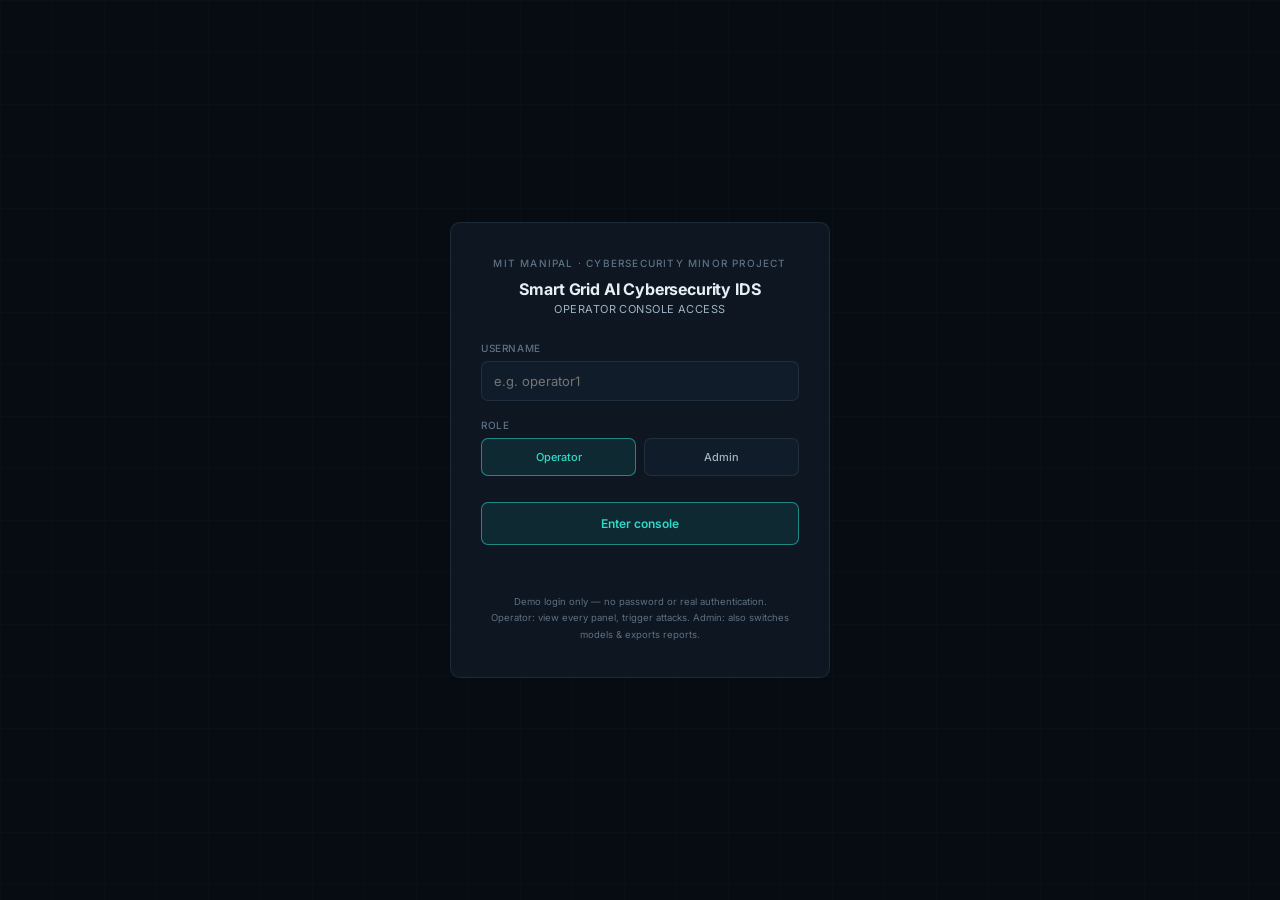
<file: frontend/login.html>
<!DOCTYPE html>
<html lang="en">
<head>
<meta charset="UTF-8">
<meta name="viewport" content="width=device-width, initial-scale=1.0">
<title>Smart Grid IDS — Login</title>
<link rel="icon" href="data:,">
<link rel="stylesheet" href="style.css">
<style>
  #login-shell{ height:100vh; width:100vw; display:flex; align-items:center; justify-content:center; position:relative; z-index:2; }
  #login-card{
    width:380px; background:var(--panel-bg); border:1px solid var(--panel-border);
    border-radius:var(--radius-lg); padding:34px 30px; text-align:center;
  }
  #login-card .title{ font-size:16px; font-weight:700; margin-bottom:3px; letter-spacing:-0.01em; }
  #login-card .subtitle{ margin-bottom:26px; font-size:11px; letter-spacing:0.04em; color:var(--text-secondary); text-transform:uppercase; }
  .field{ text-align:left; margin-bottom:18px; }
  .field label{ display:block; font-size:10px; letter-spacing:0.06em; color:var(--text-muted); margin-bottom:7px; text-transform:uppercase; font-weight:500; }
  .field input[type="text"]{
    width:100%; background:var(--panel-bg-raised); border:1px solid var(--panel-border);
    color:var(--text-primary); font-family:var(--font-ui); font-size:13px; padding:11px 12px; border-radius:var(--radius-md);
  }
  .field input[type="text"]:focus{ outline:none; border-color:var(--teal-dim); }
  .role-options{ display:flex; gap:8px; }
  .role-btn{
    flex:1; background:var(--panel-bg-raised); border:1px solid var(--panel-border); color:var(--text-secondary);
    font-family:var(--font-ui); font-size:11px; font-weight:500; padding:11px 6px; border-radius:var(--radius-md);
    cursor:pointer; transition:all 0.15s;
  }
  .role-btn.selected{ border-color:var(--teal-dim); color:var(--teal); background:var(--teal-faint); }
  #login-btn{
    width:100%; margin-top:8px; background:var(--teal-faint); border:1px solid var(--teal-dim);
    color:var(--teal); font-family:var(--font-ui); font-size:12px; font-weight:600;
    padding:13px; border-radius:var(--radius-md); cursor:pointer; transition:all 0.15s;
  }
  #login-btn:hover{ background:rgba(47,217,200,0.18); }
  #login-error{ color:var(--coral); font-size:10.5px; margin-top:13px; min-height:14px; }
  #login-note{ font-size:9.5px; color:var(--text-muted); margin-top:22px; line-height:1.7; }
</style>
</head>
<body>
<div id="grid-overlay"></div>

<div id="login-shell">
  <div id="login-card">
    <div class="logo" style="margin-bottom:10px;">MIT Manipal &middot; Cybersecurity Minor Project</div>
    <div class="title">Smart Grid AI Cybersecurity IDS</div>
    <div class="subtitle">Operator Console Access</div>

    <div class="field">
      <label for="username">Username</label>
      <input type="text" id="username" placeholder="e.g. operator1" autocomplete="off">
    </div>

    <div class="field">
      <label>Role</label>
      <div class="role-options">
        <button type="button" class="role-btn selected" data-role="operator">Operator</button>
        <button type="button" class="role-btn" data-role="admin">Admin</button>
      </div>
    </div>

    <button id="login-btn">Enter console</button>
    <div id="login-error"></div>
    <div id="login-note">
      Demo login only — no password or real authentication.<br>
      Operator: view every panel, trigger attacks. Admin: also switches models &amp; exports reports.
    </div>
  </div>
</div>

<script>
let selectedRole = 'operator';
document.querySelectorAll('.role-btn').forEach(btn => {
  btn.addEventListener('click', () => {
    document.querySelectorAll('.role-btn').forEach(b => b.classList.remove('selected'));
    btn.classList.add('selected');
    selectedRole = btn.dataset.role;
  });
});

document.getElementById('login-btn').addEventListener('click', doLogin);
document.getElementById('username').addEventListener('keydown', (e) => {
  if (e.key === 'Enter') doLogin();
});

async function doLogin() {
  const username = document.getElementById('username').value.trim();
  const errEl = document.getElementById('login-error');
  errEl.textContent = '';
  if (!username) {
    errEl.textContent = 'Please enter a username.';
    return;
  }
  try {
    const res = await fetch('/api/login', {
      method: 'POST',
      headers: { 'Content-Type': 'application/json' },
      body: JSON.stringify({ username, role: selectedRole }),
    });
    const data = await res.json();
    if (data.ok) {
      window.location.href = '/index.html';
    } else {
      errEl.textContent = data.reason || 'Login failed.';
    }
  } catch (e) {
    errEl.textContent = 'Could not reach the server.';
  }
}
</script>
</body>
</html>
</file>
<file: frontend/style.css>
@import url('https://fonts.googleapis.com/css2?family=Inter:wght@400;500;600;700&family=JetBrains+Mono:wght@400;500;600;700&display=swap');

* { margin:0; padding:0; box-sizing:border-box; }

:root{
  /* surfaces */
  --bg:#070c13;
  --bg-alt:#0a1119;
  --panel-bg:#0d1621;
  --panel-bg-raised:#101c29;
  --panel-border:rgba(140,180,210,0.12);
  --panel-border-strong:rgba(140,180,210,0.22);
  --divider:rgba(140,180,210,0.09);

  /* text */
  --text-primary:#e7eef4;
  --text-secondary:#9fb3c4;
  --text-muted:#5e7183;

  /* brand / status */
  --teal:#2fd9c8;
  --teal-dim:rgba(47,217,200,0.55);
  --teal-faint:rgba(47,217,200,0.10);
  --amber:#e3a53d;
  --amber-dim:rgba(227,165,61,0.55);
  --amber-faint:rgba(227,165,61,0.10);
  --coral:#e0616a;
  --coral-dim:rgba(224,97,106,0.55);
  --coral-faint:rgba(224,97,106,0.10);
  --blue:#5b93d9;
  --blue-dim:rgba(91,147,217,0.55);
  --violet:#a48cf0;
  --violet-dim:rgba(164,140,240,0.5);
  --violet-faint:rgba(164,140,240,0.10);
  --green:#3ecf8e;

  /* type */
  --font-ui:'Inter', -apple-system, BlinkMacSystemFont, 'Segoe UI', sans-serif;
  --font-mono:'JetBrains Mono', 'SF Mono', Consolas, monospace;

  /* spacing scale */
  --sp-1:4px; --sp-2:8px; --sp-3:12px; --sp-4:16px; --sp-5:20px; --sp-6:24px;

  --radius-sm:4px; --radius-md:7px; --radius-lg:10px;
}

html{
  overflow-x:hidden;
  overflow-y:auto;
}
body{
  background:var(--bg);
  color:var(--text-primary);
  font-family:var(--font-ui);
  width:100%;
  min-height:100%;
  font-size:14px;
  -webkit-font-smoothing:antialiased;
}

button, select, input{ font-family:inherit; }

/* ── ambient background — quiet, not busy ─────────────────────────── */
#grid-overlay{
  position:fixed; inset:0; opacity:0.02; pointer-events:none; z-index:0;
  background-image:
    linear-gradient(var(--teal) 1px, transparent 1px),
    linear-gradient(90deg, var(--teal) 1px, transparent 1px);
  background-size:52px 52px;
}
#scan-line{ display:none; } /* removed - was adding motion without conveying information */

/* ── layout shell ───────────────────────────────────────────────────── */
#app{
  position:relative; z-index:2;
  display:flex; flex-direction:column;
  min-height:100vh; width:100%;
}

#topbar{
  position:sticky; top:0; z-index:10;
  display:flex; justify-content:space-between; align-items:center;
  padding:14px 24px;
  background:var(--bg-alt);
  border-bottom:1px solid var(--panel-border);
  flex-shrink:0;
}
.logo{ font-size:10px; letter-spacing:0.12em; color:var(--text-muted); font-weight:500; text-transform:uppercase; }
.title{ font-size:16px; font-weight:700; letter-spacing:-0.01em; color:var(--text-primary); margin-top:2px; }
.subtitle{ font-size:11px; color:var(--text-secondary); margin-top:3px; }
#topbar-right{ display:flex; align-items:center; gap:14px; }
#clock{ font-family:var(--font-mono); font-size:12px; color:var(--text-secondary); font-variant-numeric:tabular-nums; }
#model-badge{
  font-size:10.5px; letter-spacing:0.02em; color:var(--text-secondary);
  border:1px solid var(--panel-border); padding:6px 11px; border-radius:var(--radius-md);
  font-family:var(--font-mono);
}
#model-badge #active-model-name{ color:var(--teal); font-weight:600; }

#main{ display:flex; align-items:flex-start; gap:12px; padding:12px; }
.col{ display:flex; flex-direction:column; gap:12px; }
#col-left{ width:260px; flex-shrink:0; }
#col-center{ flex:1; min-width:0; }
#col-right{ width:310px; flex-shrink:0; }

.panel{
  background:var(--panel-bg);
  border:1px solid var(--panel-border);
  border-radius:var(--radius-lg);
  padding:16px;
  transition:border-color 0.3s;
}
.panel-title{
  font-size:10.5px; letter-spacing:0.09em; color:var(--text-muted);
  text-transform:uppercase; font-weight:600; margin-bottom:13px;
  padding-bottom:11px; border-bottom:1px solid var(--divider);
  display:flex; justify-content:space-between; align-items:center;
}

/* ── telemetry ──────────────────────────────────────────────────────── */
.metric-block{ margin-bottom:13px; }
.metric-block:last-child{ margin-bottom:0; }
.metric-row{ display:flex; justify-content:space-between; align-items:baseline; margin-bottom:4px; }
.metric-label{ font-size:10px; letter-spacing:0.06em; color:var(--text-muted); text-transform:uppercase; font-weight:500; }
.metric-value{ font-family:var(--font-mono); font-size:19px; font-weight:600; color:var(--text-primary); transition:color 0.3s; font-variant-numeric:tabular-nums; }
.metric-unit{ font-family:var(--font-mono); font-size:10px; color:var(--text-muted); margin-left:3px; }
.mbar{ width:100%; height:3px; background:rgba(140,180,210,0.08); border-radius:2px; overflow:hidden; margin-top:6px; }
.mbar-fill{ height:100%; background:var(--teal); border-radius:2px; transition:width 0.5s, background 0.3s; }

/* ── network panel ──────────────────────────────────────────────────── */
.net-row{ display:flex; justify-content:space-between; align-items:baseline; padding:5px 0; border-bottom:1px solid var(--divider); }
.net-row:last-child{ border-bottom:none; }
.net-label{ font-size:10.5px; color:var(--text-secondary); }
.net-value{ font-family:var(--font-mono); font-size:12px; font-weight:600; color:var(--text-primary); font-variant-numeric:tabular-nums; }

/* ── status banner ──────────────────────────────────────────────────── */
#status-banner{
  border-radius:var(--radius-lg); border:1px solid var(--panel-border);
  background:var(--panel-bg);
  padding:18px 22px; text-align:center; flex-shrink:0;
  transition:border-color 0.4s, background 0.4s;
}
#status-banner.secure{ border-color:var(--panel-border-strong); }
#status-banner.executing, #status-banner.detected{ border-color:rgba(224,97,106,0.4); background:linear-gradient(180deg, rgba(224,97,106,0.06), var(--panel-bg)); animation:breathe 2.2s ease-in-out infinite; }
#status-banner.mitigating{ border-color:rgba(227,165,61,0.4); background:linear-gradient(180deg, rgba(227,165,61,0.06), var(--panel-bg)); }
#status-banner.scenario{ border-color:rgba(164,140,240,0.45); background:linear-gradient(180deg, rgba(164,140,240,0.08), var(--panel-bg)); }
#status-banner.scenario #status-line1{ color:var(--violet); }
#status-banner.resolved{ border-color:rgba(91,147,217,0.4); background:linear-gradient(180deg, rgba(91,147,217,0.06), var(--panel-bg)); }
@keyframes breathe{ 0%,100%{ box-shadow:0 0 0 rgba(224,97,106,0); } 50%{ box-shadow:0 0 22px rgba(224,97,106,0.16); } }

#status-line1{ font-size:19px; font-weight:700; letter-spacing:-0.01em; display:flex; align-items:center; justify-content:center; gap:10px; }
#status-banner.secure #status-line1{ color:var(--teal); }
#status-banner.executing #status-line1, #status-banner.detected #status-line1{ color:var(--coral); }
#status-banner.mitigating #status-line1{ color:var(--amber); }
#status-banner.resolved #status-line1{ color:var(--blue); }
#status-line2{ font-size:11.5px; color:var(--text-secondary); margin-top:7px; }

#target-node-row{ font-size:11px; color:var(--text-secondary); margin-top:8px; }
#target-node-row span{ color:var(--coral); font-weight:600; }

#mitigation-wrap{ margin-top:13px; display:none; }
#status-banner.mitigating #mitigation-wrap{ display:block; }
#mitigation-bar-bg{ width:100%; height:6px; background:rgba(227,165,61,0.1); border-radius:3px; overflow:hidden; }
#mitigation-bar-fill{ height:100%; background:var(--amber); border-radius:3px; transition:width 0.5s; }
#mitigation-pct{ font-family:var(--font-mono); font-size:10.5px; color:var(--amber-dim); margin-top:5px; }

/* ── stage tabs (topology / attack detail) ───────────────────────── */
#stage-tabs{ display:flex; gap:6px; }
.stage-tab-btn{
  background:transparent; border:1px solid var(--panel-border); color:var(--text-muted);
  font-family:var(--font-ui); font-size:10.5px; font-weight:500; padding:5px 11px;
  border-radius:var(--radius-md); cursor:pointer;
  transition:all 0.15s;
}
.stage-tab-btn:hover{ color:var(--text-secondary); border-color:var(--panel-border-strong); }
.stage-tab-btn.active{ border-color:var(--teal-dim); color:var(--teal); background:var(--teal-faint); }

/* ── attack stage ───────────────────────────────────────────────────── */
#stage-panel{ display:flex; flex-direction:column; }
#stage-canvas-wrap{ position:relative; height:450px; border-radius:var(--radius-md); overflow:hidden; background:radial-gradient(ellipse at center, rgba(47,217,200,0.04) 0%, transparent 70%); }
#stage-canvas{ width:100%; height:100%; display:block; }
.stage-view{ width:100%; height:100%; }
#stage-label{
  position:absolute; top:10px; left:14px; font-size:10.5px; letter-spacing:0.04em;
  color:var(--text-muted); pointer-events:none; font-family:var(--font-mono);
}
#scenarios-panel{ flex-shrink:0; display:flex; flex-direction:column; }

/* ── topology map ────────────────────────────────────────────────── */
#topology-svg{ width:100%; height:100%; display:block; }
#topology-container{ height:calc(100% - 30px); }
.topo-edge{ stroke:rgba(140,180,210,0.14); stroke-width:0.35; fill:none; }
.topo-edge-control{ stroke-dasharray:1.2,1; opacity:0.6; }
.topo-edge-active{ stroke:rgba(224,97,106,0.35); stroke-width:0.5; }
.topo-particle-base{ fill:rgba(47,217,200,0.5); }
.topo-particle-attack{ fill:var(--coral); filter:drop-shadow(0 0 1.5px var(--coral)); }
.topo-node-glow{ fill:none; stroke:none; opacity:0; transition:opacity 0.3s; }
.topo-node-shape{ stroke:var(--bg); stroke-width:0.3; transition:fill 0.3s; }
.topo-node-shape-secondary{ opacity:0.55; }
.topo-breaker{ fill:var(--bg); stroke:rgba(140,180,210,0.4); stroke-width:0.3; }
.topo-voltage-label{ font-size:2.1px; fill:rgba(140,180,210,0.45); text-anchor:middle; font-family:var(--font-mono); letter-spacing:0.02em; }
.topo-label{ font-size:2.3px; fill:var(--text-muted); text-anchor:middle; font-family:var(--font-ui); font-weight:500; }
.topo-status-attacked .topo-node-glow{ opacity:1; stroke:var(--coral); stroke-width:0.6; animation:topoPulse 1.1s ease-in-out infinite alternate; }
.topo-status-attacked .topo-node-shape{ fill:var(--coral) !important; }
.topo-status-mitigating .topo-node-glow{ opacity:1; stroke:var(--amber); stroke-width:0.6; animation:topoPulse 1.4s ease-in-out infinite alternate; }
.topo-status-mitigating .topo-node-shape{ fill:var(--amber) !important; }
.topo-status-attacking .topo-node-glow{ opacity:1; stroke:var(--coral); stroke-width:1.0; animation:topoPulseStrong 0.7s ease-in-out infinite alternate; }
.topo-status-attacking .topo-node-shape{ fill:var(--coral) !important; }
.topo-ping{ fill:none; stroke:var(--coral); stroke-width:0.5; opacity:0; transform-box:fill-box; transform-origin:center; }
.topo-status-attacking .topo-ping, .topo-status-attacked .topo-ping{ animation:topoPing 1.1s ease-out infinite; }
.topo-status-resolved .topo-node-glow{ opacity:1; stroke:var(--green); stroke-width:0.6; }
.topo-status-resolved .topo-node-shape{ fill:var(--green) !important; }
.topo-check{ display:none; fill:none; stroke:#06210f; stroke-width:0.5; stroke-linecap:round; stroke-linejoin:round; }
.topo-status-resolved .topo-check{ display:block; }
@keyframes topoPulseStrong{ from{ opacity:0.55; stroke-width:0.7; } to{ opacity:1; stroke-width:1.6; } }
@keyframes topoPing{ 0%{ opacity:0.9; transform:scale(1); } 100%{ opacity:0; transform:scale(3.2); } }

/* attacker marker, arrow, tag and callout (all frontend-only, drawn by topology.js) */
#topo-attacker{ opacity:0; transition:opacity 0.4s; pointer-events:none; }
#topo-attacker.on{ opacity:1; }
.topo-attacker-ring{ fill:rgba(224,97,106,0.15); stroke:var(--coral); stroke-width:0.45; }
.topo-attacker-x{ stroke:var(--coral); stroke-width:0.5; stroke-linecap:round; }
.topo-attacker-label{ font-size:2.8px; fill:var(--coral); text-anchor:middle; font-family:var(--font-mono); font-weight:700; letter-spacing:0.08em; }
#topo-attack-arrow{ opacity:0; transition:opacity 0.6s; pointer-events:none; }
#topo-attack-arrow.on{ opacity:1; }
#topo-attack-arrow.fading{ opacity:0.3; }
.topo-arrow-line{ stroke:var(--coral); stroke-width:0.55; stroke-dasharray:2,1.4; fill:none; animation:arrowFlow 0.5s linear infinite; }
#topo-attack-arrow.fading .topo-arrow-line{ animation-duration:1.6s; }
.topo-arrow-head{ fill:var(--coral); }
.topo-arrow-particle{ fill:#ffd7d9; filter:drop-shadow(0 0 1px var(--coral)); }
@keyframes arrowFlow{ to{ stroke-dashoffset:-3.4; } }
.topo-tag{ pointer-events:none; opacity:0; transition:opacity 0.2s; }
.topo-tag.on{ opacity:1; }
.topo-tag-bg{ fill:var(--coral); }
.topo-tag-text{ font-size:2.6px; fill:#fff; text-anchor:middle; font-family:var(--font-mono); font-weight:700; letter-spacing:0.06em; dominant-baseline:central; }
.topo-tag.tag-mitigating .topo-tag-bg{ fill:var(--amber); }
.topo-tag.tag-mitigating .topo-tag-text{ fill:#241800; }
.topo-tag.tag-resolved .topo-tag-bg{ fill:var(--green); }
.topo-tag.tag-resolved .topo-tag-text{ fill:#06210f; }
.topo-tag.tag-attacking .topo-tag-bg{ animation:tagBlink 0.9s ease-in-out infinite alternate; }
@keyframes tagBlink{ from{ opacity:0.75; } to{ opacity:1; } }
#topo-callout{ pointer-events:none; opacity:0; transition:opacity 0.2s; }
#topo-callout.on{ opacity:1; }
.topo-callout-bg{ fill:rgba(13,22,33,0.94); stroke:var(--coral); stroke-width:0.3; }
#topo-callout.stage-MITIGATING .topo-callout-bg{ stroke:var(--amber); }
#topo-callout.stage-RESOLVED .topo-callout-bg{ stroke:var(--green); }
.topo-callout-name{ font-size:2.5px; fill:var(--coral); font-family:var(--font-mono); font-weight:700; letter-spacing:0.04em; text-transform:uppercase; }
.topo-callout-metric{ font-size:2.9px; fill:var(--text-primary); font-family:var(--font-mono); font-weight:600; }
#topo-callout.stage-MITIGATING .topo-callout-name{ fill:var(--amber); }
#topo-callout.stage-RESOLVED .topo-callout-name{ fill:var(--green); }
@keyframes topoPulse{ from{ r:6; opacity:0.45; } to{ r:7.5; opacity:0.85; } }

#topo-legend{
  position:absolute; left:10px; right:10px; bottom:3px; z-index:2;
  display:flex; flex-wrap:wrap; justify-content:center; gap:2px 16px;
  padding:3px 8px; border-top:1px solid var(--divider);
}
.topo-legend-row{ display:flex; align-items:center; gap:6px; font-size:9px; color:var(--text-muted); margin-bottom:0; }
.topo-legend-row:last-child{ margin-bottom:0; }
.topo-legend-swatch{ width:7px; height:7px; border-radius:50%; flex-shrink:0; }
.topo-legend-mark{ color:var(--text-muted); font-size:8px; width:7px; text-align:center; flex-shrink:0; }

/* ── AI classification panel ───────────────────────────────────────── */
#attack-box{
  padding:12px 13px; border-radius:var(--radius-md); border:1px solid var(--panel-border);
  background:var(--panel-bg-raised); margin-bottom:12px; transition:all 0.4s;
}
#attack-box.alert{ border-color:rgba(224,97,106,0.35); }
#attack-type-label{ font-size:10px; letter-spacing:0.08em; color:var(--text-muted); margin-bottom:5px; text-transform:uppercase; font-weight:500; }
#attack-type-value{ font-size:14px; font-weight:700; color:var(--text-primary); transition:color 0.3s; }
#attack-box.alert #attack-type-value{ color:var(--coral); }
.conf-row{ display:flex; justify-content:space-between; margin-bottom:5px; margin-top:10px; }
.conf-bar-bg{ height:4px; background:rgba(140,180,210,0.08); border-radius:2px; overflow:hidden; }
.conf-fill{ height:100%; border-radius:2px; background:var(--teal); transition:width 0.5s, background 0.3s; }

#prob-list{ margin-top:12px; padding-top:11px; border-top:1px solid var(--divider); max-height:190px; overflow-y:auto; }
.prob-row{ display:flex; align-items:center; gap:7px; margin-bottom:6px; }
.prob-label{ font-family:var(--font-mono); font-size:9px; color:var(--text-muted); width:100px; flex-shrink:0; overflow:hidden; text-overflow:ellipsis; white-space:nowrap; }
.prob-bar-bg{ flex:1; height:5px; background:rgba(140,180,210,0.07); border-radius:2px; overflow:hidden; }
.prob-bar-fill{ height:100%; background:rgba(47,217,200,0.55); border-radius:2px; transition:width 0.4s; }
.prob-pct{ font-family:var(--font-mono); font-size:9px; color:var(--text-muted); width:34px; text-align:right; flex-shrink:0; }

/* ── severity badges ───────────────────────────────────────────────── */
.sev-badge{
  display:inline-flex; align-items:center; font-size:9.5px; font-weight:700; letter-spacing:0.04em;
  padding:3px 8px; border-radius:20px; text-transform:uppercase;
}
.sev-badge.LOW{ background:var(--teal-faint); color:var(--teal); }
.sev-badge.MEDIUM{ background:var(--amber-faint); color:var(--amber); }
.sev-badge.HIGH{ background:rgba(224,140,61,0.12); color:#e08c3d; }
.sev-badge.CRITICAL{ background:var(--coral-faint); color:var(--coral); }
.sev-badge.CRITICAL::before{ content:''; width:5px; height:5px; border-radius:50%; background:var(--coral); margin-right:5px; animation:softPulse 1.6s ease-in-out infinite; }
@keyframes softPulse{ 0%,100%{ opacity:1; } 50%{ opacity:0.4; } }

/* ── dual verdict panel ──────────────────────────────────────────────── */
.verdict-row{ display:flex; justify-content:space-between; align-items:center; padding:8px 0; border-bottom:1px solid var(--divider); }
.verdict-row:last-child{ border-bottom:none; }
.verdict-engine{ font-size:10.5px; color:var(--text-secondary); }
.verdict-value{ font-family:var(--font-mono); font-size:11px; font-weight:700; }
.verdict-value.suspicious{ color:var(--coral); }
.verdict-value.normal{ color:var(--teal); }
#agreement-badge{ text-align:center; font-size:9.5px; font-weight:600; letter-spacing:0.04em; padding:6px; border-radius:var(--radius-sm); margin-top:8px; text-transform:uppercase; }
#agreement-badge.agree{ background:rgba(62,207,142,0.1); color:var(--green); }
#agreement-badge.disagree{ background:var(--amber-faint); color:var(--amber); }
#rule-reason{ font-size:10px; color:var(--text-muted); margin-top:6px; line-height:1.5; }

/* ── explainability panel ─────────────────────────────────────────── */
.explain-row{ margin-bottom:9px; }
.explain-row:last-child{ margin-bottom:0; }
.explain-label{ font-size:10.5px; color:var(--text-secondary); display:flex; justify-content:space-between; margin-bottom:4px; }
.explain-label span:last-child{ font-family:var(--font-mono); color:var(--text-muted); }
.explain-bar-bg{ height:6px; background:rgba(140,180,210,0.08); border-radius:3px; overflow:hidden; }
.explain-bar-fill{ height:100%; background:linear-gradient(90deg, rgba(224,97,106,0.4), rgba(224,97,106,0.85)); border-radius:3px; transition:width 0.4s; }

/* ── model selector / comparison ─────────────────────────────────────── */
#model-select-wrap{ margin-bottom:10px; }
#model-select{
  width:100%; background:var(--panel-bg-raised); border:1px solid var(--panel-border); color:var(--text-primary);
  font-family:var(--font-mono); font-size:11px; padding:8px 10px; border-radius:var(--radius-sm);
}
.admin-only{ display:none; }
body.role-admin .admin-only{ display:block; }
body.role-admin .admin-only-inline{ display:inline-flex; }
#model-comparison-mini table{ width:100%; font-size:10.5px; margin-top:10px; border-collapse:collapse; }
#model-comparison-mini th{ text-align:left; color:var(--text-muted); font-weight:500; font-size:9.5px; text-transform:uppercase; letter-spacing:0.04em; padding-bottom:6px; }
#model-comparison-mini td{ padding:4px 0; font-family:var(--font-mono); color:var(--text-secondary); }
#model-comparison-mini tr.active-row td{ color:var(--teal); font-weight:600; }

/* ── real attack evidence ─────────────────────────────────────────── */
#live-attack-panel{ border-color:var(--coral-dim); }
#live-attack-panel.stage-MITIGATING{ border-color:var(--amber-dim); }
#live-attack-panel.stage-RESOLVED{ border-color:rgba(62,207,142,0.4); }
.real-live-badge{
  display:inline-flex; align-items:center; gap:5px; font-size:9.5px; letter-spacing:0.04em;
  color:var(--violet); font-weight:600; text-transform:uppercase;
}
.real-live-badge::before{ content:''; width:6px; height:6px; border-radius:50%; background:var(--violet); animation:softPulse 1.6s ease-in-out infinite; }
#real-evidence-content{ font-size:10.5px; }
.evidence-row{ display:flex; justify-content:space-between; padding:6px 0; border-bottom:1px solid var(--divider); }
.evidence-row:last-child{ border-bottom:none; }
.evidence-label{ color:var(--text-secondary); }
.evidence-value{ font-family:var(--font-mono); color:var(--text-primary); font-weight:600; font-variant-numeric:tabular-nums; }
.evidence-hash{ font-family:var(--font-mono); font-size:9.5px; word-break:break-all; color:var(--text-secondary); line-height:1.5; }
.evidence-hash-row{ padding:8px 0; border-bottom:1px solid var(--divider); }
.evidence-hash-row:last-of-type{ border-bottom:none; }
.evidence-hash-label{ font-size:10px; color:var(--text-muted); margin-bottom:4px; }
.evidence-match{ color:var(--green); }
.evidence-mismatch{ color:var(--coral); font-weight:700; }
#real-evidence-note{
  font-size:10px; color:var(--text-muted); line-height:1.6; margin-top:10px;
  padding-top:10px; border-top:1px solid var(--divider);
}
#real-evidence-note code{ font-family:var(--font-mono); color:var(--text-secondary); background:rgba(140,180,210,0.06); padding:1px 4px; border-radius:3px; }

/* ── scenarios ────────────────────────────────────────────────────── */
#scenario-cards{ display:flex; gap:10px; flex:1; flex-wrap:wrap; }
.scenario-card{
  flex:1; min-width:210px; border:1px solid var(--panel-border); border-radius:var(--radius-md);
  padding:12px 14px; background:var(--panel-bg-raised);
}
.scenario-card-title{ font-size:11.5px; font-weight:600; color:var(--text-primary); margin-bottom:4px; }
.scenario-card-desc{ font-size:10.5px; color:var(--text-secondary); line-height:1.5; margin-bottom:10px; min-height:32px; }
.scenario-stages{ display:flex; gap:5px; margin-bottom:10px; flex-wrap:wrap; }
.scenario-stage-chip{
  font-family:var(--font-mono); font-size:8.5px; letter-spacing:0.02em; padding:3px 7px; border-radius:3px;
  border:1px solid var(--panel-border); color:var(--text-muted);
}
.scenario-stage-chip.running{ border-color:var(--amber-dim); color:var(--amber); background:var(--amber-faint); }
.scenario-stage-chip.done{ border-color:rgba(62,207,142,0.3); color:var(--green); background:rgba(62,207,142,0.08); }
.scenario-btn{
  width:100%; background:transparent; border:1px solid var(--panel-border-strong); color:var(--text-primary);
  font-family:var(--font-ui); font-size:10.5px; font-weight:500; padding:8px; border-radius:var(--radius-sm); cursor:pointer;
  transition:all 0.15s;
}
.scenario-btn:hover{ background:var(--teal-faint); border-color:var(--teal-dim); color:var(--teal); }
.scenario-btn:disabled{ opacity:0.3; cursor:not-allowed; }

/* ── notifications ────────────────────────────────────────────────── */
#notif-entries{ font-size:10.5px; line-height:1.6; max-height:140px; overflow-y:auto; }
.notif-entry{ padding:8px 0; border-bottom:1px solid var(--divider); }
.notif-entry:last-child{ border-bottom:none; }
.notif-subject{ color:var(--coral); font-weight:600; }
.notif-meta{ color:var(--text-muted); font-size:9.5px; margin-top:3px; font-family:var(--font-mono); }

/* ── event log ────────────────────────────────────────────────────── */
#log-panel{ display:flex; flex-direction:column; }
#log-entries{ font-size:10.5px; line-height:1.7; overflow-y:auto; max-height:280px; }
.log-entry{ margin-bottom:9px; padding-bottom:9px; border-bottom:1px solid var(--divider); }
.log-entry:last-child{ border-bottom:none; }
.log-time{ font-family:var(--font-mono); color:var(--text-muted); margin-right:8px; font-size:9.5px; }
.log-title{ font-weight:600; }
.log-detail{ display:block; color:var(--text-muted); font-size:9.5px; margin-top:2px; margin-left:0; line-height:1.5; }
.log-entry.ok .log-title{ color:var(--text-secondary); }
.log-entry.warn .log-title{ color:var(--amber); }
.log-entry.alert .log-title{ color:var(--coral); }
.export-btn{
  font-family:var(--font-ui); font-size:8.5px; font-weight:500; background:transparent; border:1px solid var(--panel-border);
  color:var(--text-muted); padding:2px 7px; border-radius:3px; cursor:pointer; margin-left:8px;
  transition:all 0.15s;
}
.export-btn:hover{ color:var(--teal); border-color:var(--teal-dim); }

/* ── control console (footer) ──────────────────────────────────────── */
#control-console{
  position:sticky; bottom:0; z-index:9;
  flex-shrink:0; margin:0 12px 12px 12px;
  background:var(--panel-bg-raised); border:1px solid var(--panel-border-strong); border-radius:var(--radius-lg);
  padding:14px 18px;
  box-shadow:0 -8px 24px rgba(0,0,0,0.35);
}
#console-header{ display:flex; justify-content:space-between; align-items:center; margin-bottom:12px; transition:margin-bottom 0.25s; }
#console-header-left{ display:flex; align-items:center; gap:10px; }
#console-toggle-btn{
  width:20px; height:20px; border-radius:50%; border:1px solid var(--panel-border-strong);
  background:transparent; color:var(--text-secondary); cursor:pointer; flex-shrink:0;
  display:inline-flex; align-items:center; justify-content:center; transition:all 0.15s;
  font-size:11px; line-height:1; padding:0;
}
#console-toggle-btn:hover{ color:var(--teal); border-color:var(--teal-dim); background:var(--teal-faint); }
#console-toggle-icon{ display:inline-block; }
#control-title{ font-size:10.5px; letter-spacing:0.08em; color:var(--text-muted); text-transform:uppercase; font-weight:600; }
#real-code-note{
  display:flex; align-items:center; gap:6px; font-size:10px; color:var(--violet-dim); font-weight:500;
}
#real-code-note::before{ content:'⚡'; font-size:11px; }
#console-body{
  display:flex; align-items:flex-start; gap:16px;
  max-height:300px; opacity:1; overflow:hidden;
  transition:max-height 0.25s ease, opacity 0.2s ease;
}
#control-console.collapsed #console-header{ margin-bottom:0; }
#control-console.collapsed #console-body{ max-height:0; opacity:0; pointer-events:none; }
#control-console.collapsed #real-code-note{ display:none; }
#node-select{
  background:var(--panel-bg-raised); border:1px solid var(--panel-border); color:var(--text-primary);
  font-family:var(--font-ui); font-size:10.5px; padding:8px 10px; border-radius:var(--radius-sm); flex-shrink:0;
}
#attack-buttons{ display:flex; flex-wrap:wrap; gap:7px; flex:1; }

.atk-btn{
  position:relative;
  background:var(--panel-bg-raised); border:1px solid var(--panel-border); color:var(--text-secondary);
  font-family:var(--font-ui); font-size:11px; font-weight:500;
  padding:9px 12px 9px 30px; border-radius:var(--radius-md); cursor:pointer; transition:all 0.15s;
  white-space:nowrap; display:inline-flex; align-items:center; gap:7px;
}
.atk-btn::before{
  content:''; position:absolute; left:11px; top:50%; transform:translateY(-50%);
  width:6px; height:6px; border-radius:50%; background:var(--cat-color, var(--teal));
}
.atk-btn:hover{ border-color:var(--panel-border-strong); color:var(--text-primary); background:var(--panel-bg); }
.atk-btn:disabled{ opacity:0.35; cursor:not-allowed; }
.atk-btn[data-cat="network"]{ --cat-color:#2fd9c8; }
.atk-btn[data-cat="data"]{ --cat-color:#e3a53d; }
.atk-btn[data-cat="system"]{ --cat-color:#e0616a; }
.atk-btn[data-cat="random"]{ --cat-color:#3ecf8e; color:var(--green); }

.info-btn{
  width:18px; height:18px; border-radius:50%; border:1px solid var(--panel-border-strong);
  background:transparent; color:var(--text-muted); font-size:10.5px; font-weight:600;
  display:inline-flex; align-items:center; justify-content:center; cursor:pointer;
  flex-shrink:0; transition:all 0.15s; font-family:var(--font-ui);
}
.info-btn:hover{ color:var(--teal); border-color:var(--teal-dim); background:var(--teal-faint); }

#auto-toggle-wrap{ display:flex; align-items:center; gap:9px; flex-shrink:0; border-left:1px solid var(--divider); padding-left:16px; }
#auto-label{ font-size:10.5px; color:var(--text-secondary); font-weight:500; }
.switch{ position:relative; width:38px; height:21px; flex-shrink:0; }
.switch input{ opacity:0; width:0; height:0; }
.slider{ position:absolute; cursor:pointer; inset:0; background:rgba(140,180,210,0.12); border:1px solid var(--panel-border); border-radius:20px; transition:0.25s; }
.slider:before{ position:absolute; content:""; height:15px; width:15px; left:2px; top:2px; background:var(--text-muted); border-radius:50%; transition:0.25s; }
input:checked + .slider{ background:var(--teal-faint); border-color:var(--teal-dim); }
input:checked + .slider:before{ transform:translateX(17px); background:var(--teal); }

/* ── session / topbar additions ───────────────────────────────────── */
#session-info{ font-size:11px; color:var(--text-secondary); display:flex; align-items:center; gap:10px; }
#session-info .role-tag{
  border:1px solid var(--panel-border-strong); padding:4px 9px; border-radius:20px; font-size:9.5px;
  font-weight:600; letter-spacing:0.04em; text-transform:uppercase; color:var(--text-secondary);
}
body.role-admin #role-tag{ color:var(--amber); border-color:var(--amber-dim); }
#logout-link, #analytics-link{
  color:var(--text-secondary); text-decoration:none; border:1px solid var(--panel-border); padding:6px 12px;
  border-radius:var(--radius-md); font-size:10.5px; font-weight:500; transition:all 0.15s;
}
#logout-link:hover, #analytics-link:hover{ color:var(--text-primary); border-color:var(--panel-border-strong); }

/* ── attack info modal ────────────────────────────────────────────── */
#info-modal-overlay{
  position:fixed; inset:0; background:rgba(3,6,10,0.72); backdrop-filter:blur(2px);
  z-index:100; display:none; align-items:center; justify-content:center; padding:24px;
}
#info-modal-overlay.open{ display:flex; }
#info-modal{
  width:560px; max-width:100%; max-height:82vh; overflow-y:auto;
  background:var(--panel-bg-raised); border:1px solid var(--panel-border-strong); border-radius:var(--radius-lg);
  padding:26px 28px; box-shadow:0 24px 60px rgba(0,0,0,0.5);
}
#info-modal-header{ display:flex; justify-content:space-between; align-items:flex-start; margin-bottom:4px; }
#info-modal-title{ font-size:19px; font-weight:700; color:var(--text-primary); letter-spacing:-0.01em; }
#info-modal-close{
  background:transparent; border:none; color:var(--text-muted); font-size:20px; cursor:pointer;
  line-height:1; padding:2px 6px; border-radius:var(--radius-sm); transition:all 0.15s;
}
#info-modal-close:hover{ color:var(--text-primary); background:rgba(140,180,210,0.08); }
#info-modal-badges{ display:flex; gap:8px; margin:10px 0 20px 0; flex-wrap:wrap; }
.modal-badge{
  font-size:9.5px; font-weight:600; letter-spacing:0.05em; text-transform:uppercase;
  padding:4px 10px; border-radius:20px;
}
.modal-badge.cat-network{ background:var(--teal-faint); color:var(--teal); }
.modal-badge.cat-data{ background:var(--amber-faint); color:var(--amber); }
.modal-badge.cat-system{ background:var(--coral-faint); color:var(--coral); }
.modal-badge.real{ background:var(--violet-faint); color:var(--violet); }
.info-section{ margin-bottom:18px; }
.info-section:last-child{ margin-bottom:0; }
.info-section-label{ font-size:9.5px; letter-spacing:0.08em; text-transform:uppercase; color:var(--text-muted); font-weight:600; margin-bottom:7px; }
.info-section-body{ font-size:12.5px; line-height:1.65; color:var(--text-secondary); }
.info-section.real-method .info-section-body{ color:var(--text-primary); }
.info-section.real-method{ background:var(--violet-faint); border-radius:var(--radius-md); padding:13px 15px; margin-left:-15px; margin-right:-15px; width:calc(100% + 30px); }
.info-section.mitigation .info-section-body{ font-family:var(--font-mono); font-size:11.5px; color:var(--teal); }

/* scrollbars */
::-webkit-scrollbar{ width:6px; }
::-webkit-scrollbar-thumb{ background:rgba(140,180,210,0.18); border-radius:3px; }
::-webkit-scrollbar-thumb:hover{ background:rgba(140,180,210,0.28); }
::-webkit-scrollbar-track{ background:transparent; }

/* ── LIVE ATTACK strip ───────────────────────────────────────────── */
#attack-strip{
  display:flex; align-items:center; gap:12px; flex-wrap:wrap;
  padding:10px 24px; font-size:13px; font-weight:700; letter-spacing:0.02em;
  border-bottom:1px solid transparent;
}
#attack-strip[hidden]{ display:none; }
#strip-dot{ width:10px; height:10px; border-radius:50%; background:currentColor; flex-shrink:0; }
#strip-text{ flex:1; min-width:240px; }
#strip-extra{ display:flex; align-items:center; gap:14px; font-family:var(--font-mono); font-size:12px; font-weight:600; }
#strip-extra .strip-chip{ padding:2px 8px; border-radius:var(--radius-sm); background:rgba(0,0,0,0.22); }
#attack-strip.stage-EXECUTING{ background:rgba(224,97,106,0.18); color:var(--coral); border-bottom-color:rgba(224,97,106,0.5); animation:stripPulse 0.9s ease-in-out infinite alternate; }
#attack-strip.stage-DETECTED{ background:rgba(224,97,106,0.14); color:var(--coral); border-bottom-color:rgba(224,97,106,0.45); }
#attack-strip.stage-MITIGATING{ background:rgba(227,165,61,0.14); color:var(--amber); border-bottom-color:rgba(227,165,61,0.45); }
#attack-strip.stage-RESOLVED{ background:rgba(62,207,142,0.13); color:var(--green); border-bottom-color:rgba(62,207,142,0.45); }
#attack-strip.stage-EXECUTING #strip-dot{ animation:softPulse 0.7s ease-in-out infinite; }
@keyframes stripPulse{ from{ background:rgba(224,97,106,0.12); } to{ background:rgba(224,97,106,0.28); } }

/* top bar glow while the attack is live (shadow only: no layout shift) */
#app.attack-glow #topbar{ box-shadow:0 0 22px rgba(224,97,106,0.35), inset 0 -2px 0 rgba(224,97,106,0.55); transition:box-shadow 0.3s; }

/* ── LIVE ATTACK panel ───────────────────────────────────────────── */
#la-steps{ display:flex; align-items:center; margin-bottom:12px; }
.la-step{
  flex:1; display:flex; flex-direction:column; align-items:center; gap:6px; position:relative;
  font-size:10px; letter-spacing:0.04em; text-transform:uppercase; font-weight:600; color:var(--text-muted);
}
.la-step::before{ content:''; position:absolute; top:8px; right:50%; width:100%; height:2px; background:var(--divider); z-index:0; }
.la-step:first-child::before{ display:none; }
.la-dot{
  width:18px; height:18px; border-radius:50%; z-index:1; display:flex; align-items:center; justify-content:center;
  background:var(--panel-bg-raised); border:2px solid var(--panel-border-strong); font-size:10px; color:transparent;
}
.la-step.done{ color:var(--text-secondary); }
.la-step.done::before, .la-step.current::before{ background:var(--coral-dim); }
.la-step.done .la-dot{ background:var(--coral); border-color:var(--coral); color:#fff; }
.la-step.done .la-dot::after{ content:'\2713'; }
.la-step.current{ color:var(--coral); }
.la-step.current .la-dot{ border-color:var(--coral); box-shadow:0 0 0 3px rgba(224,97,106,0.25); animation:softPulse 1s ease-in-out infinite; }
.la-step.s-MITIGATING.current, .la-step.s-MITIGATING.done{ color:var(--amber); }
.la-step.s-MITIGATING.current .la-dot{ border-color:var(--amber); box-shadow:0 0 0 3px rgba(227,165,61,0.25); }
.la-step.s-MITIGATING.done .la-dot{ background:var(--amber); border-color:var(--amber); }
.la-step.s-RESOLVED.done{ color:var(--green); }
.la-step.s-RESOLVED.done .la-dot{ background:var(--green); border-color:var(--green); }
.la-step.s-RESOLVED.done::before{ background:rgba(62,207,142,0.5); }
#la-fix{ display:flex; gap:10px; align-items:baseline; padding:9px 11px; margin-bottom:12px; border-radius:var(--radius-md); background:var(--amber-faint); border:1px solid rgba(227,165,61,0.3); font-size:11.5px; color:var(--text-primary); }
#la-fix.resolved{ background:rgba(62,207,142,0.1); border-color:rgba(62,207,142,0.35); }
.la-fix-label{ font-size:9.5px; letter-spacing:0.06em; text-transform:uppercase; font-weight:700; color:var(--amber); flex-shrink:0; }
#la-fix.resolved .la-fix-label{ color:var(--green); }
.la-section{ margin-top:14px; padding-top:12px; border-top:1px solid var(--divider); }
.la-section-title{ display:flex; justify-content:space-between; gap:10px; font-size:10.5px; letter-spacing:0.07em; text-transform:uppercase; font-weight:600; color:var(--text-secondary); margin-bottom:8px; }
.la-section-title span{ color:var(--text-muted); text-transform:none; letter-spacing:0; font-weight:500; font-family:var(--font-mono); font-size:10px; }
.evidence-stopped{ font-size:11px; color:var(--text-muted); padding:6px 0; }
#la-feed{
  font-family:var(--font-mono); font-size:11px; line-height:1.55; background:#04080d; color:#7ee2a8;
  border:1px solid var(--panel-border-strong); border-radius:var(--radius-md);
  padding:9px 11px; box-sizing:content-box; height:18.6em; overflow:hidden;
}
.la-feed-line{ white-space:nowrap; overflow:hidden; text-overflow:ellipsis; }
.la-feed-line .t{ color:var(--text-muted); display:inline-block; min-width:6.4em; }   /* fits '99.9s ago' */
.la-feed-line .k{ color:var(--amber); display:inline-block; min-width:5.6em; }
.la-feed-line.bad{ color:#ff8a92; }
.la-feed-empty{ color:var(--text-muted); }
#la-compare{ display:grid; grid-template-columns:repeat(auto-fit, minmax(150px, 1fr)); gap:8px; }
.cmp-card{ background:var(--panel-bg-raised); border:1px solid var(--panel-border); border-radius:var(--radius-md); padding:8px 10px; }
.cmp-name{ font-size:9.5px; letter-spacing:0.05em; text-transform:uppercase; color:var(--text-muted); font-weight:600; margin-bottom:5px; }
.cmp-vals{ display:flex; justify-content:space-between; align-items:baseline; font-family:var(--font-mono); font-size:11px; color:var(--text-muted); }
.cmp-now{ font-size:15px; font-weight:700; color:var(--text-primary); }
.cmp-delta{ font-size:10.5px; font-weight:700; margin-top:4px; font-family:var(--font-mono); }
.cmp-card.good .cmp-now, .cmp-card.good .cmp-delta{ color:var(--green); }
.cmp-card.warn .cmp-now, .cmp-card.warn .cmp-delta{ color:var(--amber); }
.cmp-card.bad .cmp-now, .cmp-card.bad .cmp-delta{ color:var(--coral); }
#la-verify{ display:flex; align-items:baseline; gap:12px; flex-wrap:wrap; margin-top:8px; font-size:10.5px; color:var(--text-muted); }
#la-verify a{ color:var(--blue); font-weight:600; text-decoration:none; border:1px solid var(--blue-dim); padding:3px 9px; border-radius:var(--radius-sm); }
#la-verify a:hover{ background:rgba(91,147,217,0.12); }

/* incident timeline */
.timeline{ display:flex; align-items:flex-start; margin:2px 0 12px; }
.tl-item{ flex:1; position:relative; text-align:center; padding-top:16px; font-size:10.5px; color:var(--text-muted); }
.tl-item::before{ content:''; position:absolute; top:5px; left:-50%; width:100%; height:2px; background:var(--divider); }
.tl-item:first-child::before{ display:none; }
.tl-item::after{ content:''; position:absolute; top:0; left:50%; margin-left:-5.5px; width:11px; height:11px; border-radius:50%; background:var(--panel-bg-raised); border:2px solid var(--panel-border-strong); }
.tl-item.reached{ color:var(--text-primary); }
.tl-item.reached::before{ background:var(--coral-dim); }
.tl-item.reached::after{ background:var(--coral); border-color:var(--coral); }
.tl-item.k-mitigation.reached::after{ background:var(--amber); border-color:var(--amber); }
.tl-item.k-resolved.reached::after{ background:var(--green); border-color:var(--green); }
.tl-name{ display:block; font-weight:600; letter-spacing:0.03em; }
.tl-time{ display:block; font-family:var(--font-mono); font-size:12px; font-weight:700; }
#last-attack-name{ text-transform:none; letter-spacing:0; font-family:var(--font-mono); font-size:10.5px; color:var(--text-secondary); }

/* between scenario stages */
#attack-strip.stage-SCENARIO{ background:rgba(164,140,240,0.14); color:var(--violet); border-bottom-color:rgba(164,140,240,0.45); }
#attack-strip.stage-SCENARIO #strip-dot{ animation:softPulse 1.2s ease-in-out infinite; }
.topo-status-scenario .topo-node-glow{ opacity:1; stroke:var(--violet); stroke-width:0.5; stroke-dasharray:1,0.8; }
.topo-tag.tag-scenario .topo-tag-bg{ fill:var(--violet); }
.topo-tag.tag-scenario .topo-tag-text{ fill:#14102a; }
.topo-leader{ stroke:var(--coral); stroke-width:0.3; stroke-dasharray:0.9,0.7; opacity:0; pointer-events:none; }
.topo-leader.on{ opacity:0.9; }
.topo-leader.stage-MITIGATING{ stroke:var(--amber); }
.topo-leader.stage-RESOLVED{ stroke:var(--green); }
#controls-lock-hint{ font-size:10.5px; font-weight:600; color:var(--amber); background:var(--amber-faint); border:1px solid rgba(227,165,61,0.35); padding:2px 9px; border-radius:var(--radius-sm); }
#controls-lock-hint[hidden]{ display:none; }

/* ── per-attack map animations (topology_effects.js) ─────────────── */
#topo-fx{ pointer-events:none; }
/* the generic arrow / red edge particles are replaced by the attack-specific effect */
#topology-svg.fx-on #topo-attack-arrow, #topology-svg.fx-on .topo-particle-attack{ display:none; }
#topo-attacker.fx-grey .topo-attacker-ring{ fill:rgba(140,160,180,0.12); stroke:var(--text-muted); }
#topo-attacker.fx-grey .topo-attacker-x, #topo-attacker.fx-grey .topo-attacker-label{ stroke:var(--text-muted); fill:var(--text-muted); }
.fx-bot{ fill:rgba(224,97,106,0.35); stroke:var(--coral); stroke-width:0.3; }
.fx-pkt-bad{ fill:var(--coral); filter:drop-shadow(0 0 1px var(--coral)); }
.fx-pkt-ok{ fill:var(--teal); opacity:0.95; }
.fx-pkt-copy{ fill:var(--coral); }
.fx-pkt-hero{ fill:#bff6ef; stroke:var(--teal); stroke-width:0.3; }
.fx-swell{ fill:var(--coral-faint); stroke:var(--coral-dim); stroke-width:0.3; }
.fx-ring{ fill:none; stroke:var(--coral); stroke-width:0.35; }
.fx-shield{ fill:none; stroke:var(--amber); stroke-width:0.6; stroke-dasharray:2.2,1.2; opacity:0; }
.fx-link-hot{ stroke:rgba(224,97,106,0.5); stroke-width:0.45; stroke-dasharray:1.4,1; fill:none; }
.fx-tap{ stroke:var(--coral); stroke-width:0.35; stroke-dasharray:0.9,0.8; fill:none; }
.fx-eye-bg{ fill:rgba(13,22,33,0.94); stroke:var(--coral); stroke-width:0.35; }
.fx-eye-shape{ fill:none; stroke:var(--coral); stroke-width:0.3; }
.fx-eye-pupil{ fill:var(--coral); }
.fx-eye-handle{ stroke:var(--coral); stroke-width:0.45; stroke-linecap:round; }
.fx-eye-dead .fx-eye-bg, .fx-eye-dead .fx-eye-shape, .fx-eye-dead .fx-eye-handle{ stroke:var(--text-muted); }
.fx-eye-dead .fx-eye-pupil{ fill:var(--text-muted); }
.fx-lock-body{ fill:var(--green); stroke:var(--bg); stroke-width:0.2; }
.fx-lock-shackle{ fill:none; stroke:var(--green); stroke-width:0.45; }
.fx-text{ font-size:1.8px; font-family:var(--font-mono); font-weight:700; text-anchor:middle; letter-spacing:0.04em; }
.fx-text-left{ text-anchor:start; }
.fx-text-green{ fill:var(--green); } .fx-text-coral{ fill:var(--coral); } .fx-text-amber{ fill:var(--amber); }
.fx-ghost{ fill:none; stroke:var(--coral); stroke-width:0.3; stroke-dasharray:0.7,0.5; }
.fx-rec-dot{ fill:var(--coral); }
.fx-rewind-shape{ fill:var(--coral); }
.fx-xmark-shape{ stroke:var(--coral); stroke-width:0.6; stroke-linecap:round; fill:none; }
.fx-beam{ fill:var(--amber); }
.fx-beam-line{ stroke:var(--amber); stroke-width:0.25; }
.fx-ping{ fill:var(--amber); }
.fx-port{ stroke:rgba(140,180,210,0.3); stroke-width:0.45; stroke-linecap:round; }
.fx-port-probe{ stroke:var(--amber); }
.fx-port-scanned{ stroke:var(--coral-dim); }
.fx-port-open-amber{ stroke:var(--amber); stroke-width:0.8; }
.fx-port-open-green{ stroke:var(--green); stroke-width:0.8; }
.fx-port-blocked{ stroke:var(--text-muted); opacity:0.6; }
/* Batch B */
.fx-tamper{ fill:none; stroke:var(--coral); stroke-width:0.4; }
.fx-pkt-fake{ fill:var(--coral); stroke:#ffd7d9; stroke-width:0.2; }
.fx-panel{ fill:rgba(13,22,33,0.92); stroke:var(--panel-border-strong); stroke-width:0.25; }
.fx-dial{ fill:none; stroke:rgba(140,180,210,0.45); stroke-width:0.5; stroke-linecap:round; }
.fx-needle-true{ stroke:var(--teal); stroke-width:0.5; stroke-linecap:round; }
.fx-needle-fake{ stroke:var(--coral); stroke-width:0.55; stroke-linecap:round; }
.fx-hub{ fill:var(--text-secondary); }
.fx-text-teal{ fill:var(--teal); } .fx-text-muted{ fill:var(--text-muted); } .fx-text-right{ text-anchor:end; }
.fx-bracket{ fill:none; stroke:var(--amber); stroke-width:0.5; stroke-linecap:round; }
.fx-quarantine{ stroke:var(--amber); stroke-width:0.9; stroke-dasharray:1.2,0.8; opacity:0.85; }
.fx-bar{ fill:var(--amber); opacity:0.9; }
.fx-axis{ stroke:rgba(140,180,210,0.35); stroke-width:0.25; }
.fx-wave{ fill:none; stroke:var(--coral); stroke-width:0.45; stroke-linejoin:round; }
.fx-wave-ok{ stroke:var(--green); }
.fx-pkt-load{ fill:var(--amber); filter:drop-shadow(0 0 1px var(--amber)); }
.fx-sat-body{ fill:var(--blue); stroke:var(--bg); stroke-width:0.2; }
.fx-sat-panel{ fill:rgba(91,147,217,0.55); stroke:var(--blue); stroke-width:0.2; }
.fx-sat-dish{ fill:none; stroke:var(--blue); stroke-width:0.35; }
.fx-beam-sat{ stroke:var(--teal); stroke-width:0.4; stroke-dasharray:1,0.8; fill:none; }
.fx-ping-teal{ fill:var(--teal); }
.fx-clock-face{ fill:rgba(13,22,33,0.92); stroke:var(--text-secondary); stroke-width:0.35; }
.fx-clock-tick{ stroke:var(--text-muted); stroke-width:0.3; }
.fx-hand-true{ stroke:var(--teal); stroke-width:0.45; stroke-linecap:round; }
.fx-hand-drift{ stroke:var(--coral); stroke-width:0.45; stroke-linecap:round; }
.fx-noise{ fill:none; stroke:var(--coral); stroke-width:0.4; }
.fx-speck{ fill:var(--text-secondary); }
.fx-link-broken{ stroke:var(--coral); stroke-width:0.5; stroke-dasharray:0.9,1.2; fill:none; }
.fx-backup{ stroke:var(--green); stroke-width:0.6; fill:none; opacity:0; filter:drop-shadow(0 0 0.8px var(--green)); }
/* Batch C */
.fx-text-white{ fill:#fff; } .fx-text-hash{ font-size:1.5px; }
.fx-cmd-tag-bg{ fill:var(--coral); }
.fx-pkt-cmd{ fill:var(--coral); stroke:#ffd7d9; stroke-width:0.2; }
.fx-brk-term{ fill:var(--text-secondary); }
.fx-brk-blade{ stroke:var(--text-primary); stroke-width:0.6; stroke-linecap:round; }
.fx-gate-bar{ fill:var(--green); }
.fx-gate-check{ fill:none; stroke:var(--green); stroke-width:0.5; stroke-linecap:round; stroke-linejoin:round; }
.fx-infect-tint{ fill:var(--violet); stroke:var(--violet); stroke-width:0.3; }
.fx-infect-line{ stroke:var(--violet); stroke-width:0.6; stroke-dasharray:1,0.6; }
.fx-exfil-line{ stroke:var(--violet); stroke-width:0.3; stroke-dasharray:0.8,0.8; }
.fx-exfil{ fill:var(--violet); filter:drop-shadow(0 0 1px var(--violet)); }
.fx-virus-core{ fill:var(--violet); stroke:var(--green); stroke-width:0.3; }
.fx-virus-spike{ stroke:var(--violet); stroke-width:0.45; }
.fx-virus-spike-end{ fill:var(--green); }
.fx-virus-dead .fx-virus-core, .fx-virus-dead .fx-virus-spike-end{ fill:var(--text-muted); stroke:none; }
.fx-virus-dead .fx-virus-spike{ stroke:var(--text-muted); }
.fx-chip{ fill:#1b2735; stroke:var(--text-secondary); stroke-width:0.35; }
.fx-chip-pin{ stroke:var(--text-secondary); stroke-width:0.35; }
.fx-fw-check{ fill:none; stroke:var(--green); stroke-width:0.7; stroke-linecap:round; stroke-linejoin:round; }
.fx-rollback{ fill:none; stroke:var(--amber); stroke-width:0.6; stroke-linecap:round; }
.fx-rollback-head{ fill:var(--amber); }
.fx-bit{ stroke:none; } .fx-bit-hi{ fill:var(--coral); } .fx-bit-lo{ fill:rgba(224,97,106,0.28); } .fx-bit-ok{ fill:var(--green); }
.fx-lock-body-dk{ fill:#1b2735; stroke:var(--coral); stroke-width:0.4; }
.fx-lock-shackle-dk{ fill:none; stroke:var(--coral); stroke-width:0.6; }
.fx-lock-key{ fill:var(--coral); }
.fx-crack{ fill:none; stroke:var(--amber); stroke-width:0.35; stroke-linejoin:round; opacity:0; }
.fx-key{ fill:var(--amber); filter:drop-shadow(0 0 1px var(--amber)); }
.fx-lock-open .fx-lock-body-dk, .fx-lock-open .fx-lock-shackle-dk{ stroke:var(--amber); }
.fx-lock-shut .fx-lock-body-dk, .fx-lock-shut .fx-lock-shackle-dk{ stroke:var(--green); }
.fx-seg{ fill:rgba(140,180,210,0.18); } .fx-seg-on{ fill:var(--amber); } .fx-seg-hot{ fill:var(--coral); }
@media (prefers-reduced-motion: reduce){
  #topo-fx *{ animation:none !important; transition:none !important; }
}
</file>
